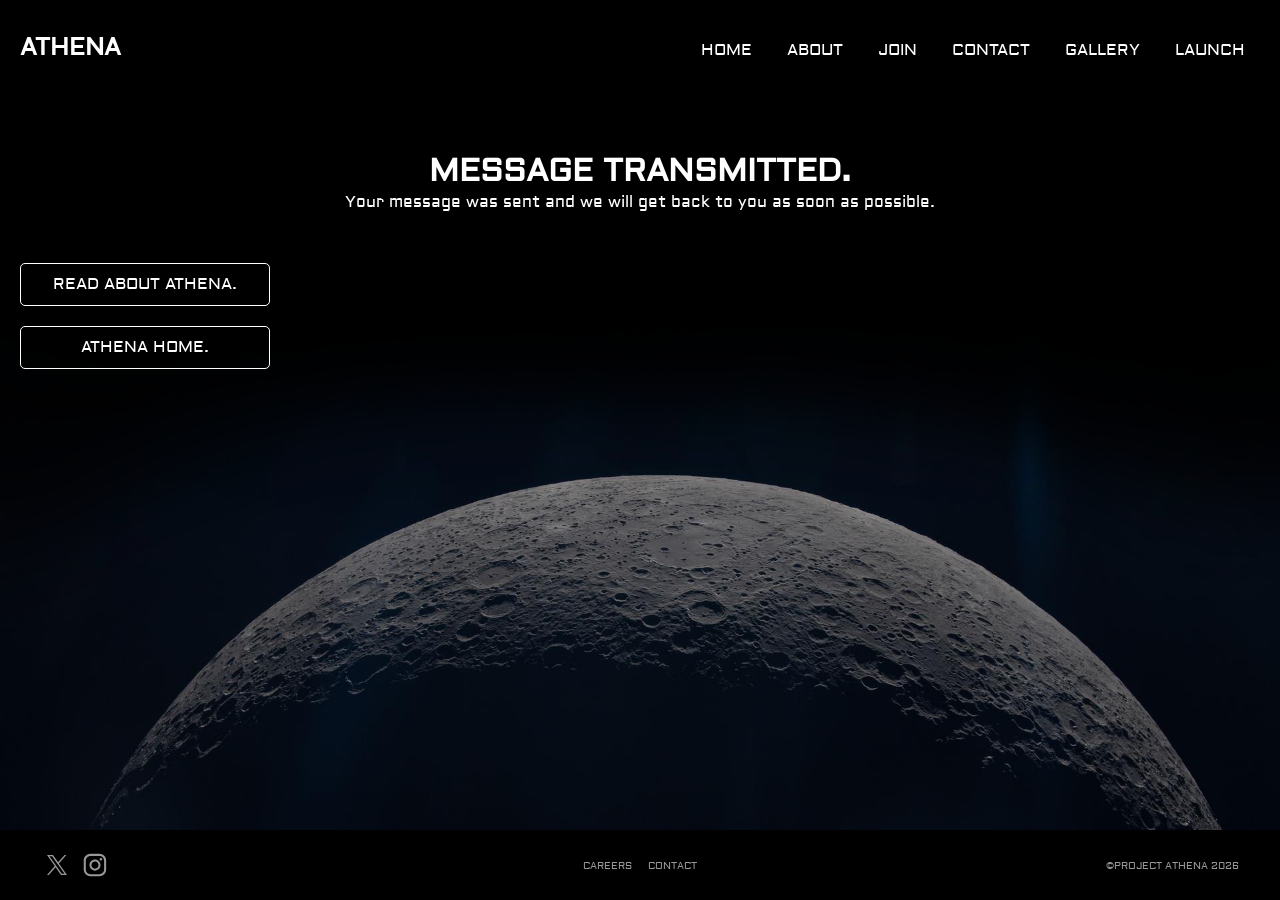
<file: contact-success.html>
<!doctype html>
<html lang="en">
  <head>
    <title>Project Athena: Contact</title>
    <meta charset="UTF-8" />
    <meta name="viewport" content="width:device-width,initial-scale=1.0" />

    <link rel="stylesheet" href="assets/css/contact.css" />
    <link rel="stylesheet" href="assets/css/site-wide.css" />
    <link
      href="https://fonts.googleapis.com/css2?family=Aldrich&family=Anta&family=Gugi&display=swap"
      rel="stylesheet"
    />

    <meta name="author" content="Project Athena" />
    <meta name="keywords" content="" />
    <meta name="description" content="" />
  </head>

  <body>
   <nav>
        <a href="index.html"><h1>Athena</h1></a>
        <div id="navigation">
            <ul>
                <li><a href="index.html">Home</a></li>
                <li><a href="about.html">About</a></li>
                <li><a href="join.html">Join</a></li>
                <li><a href="contact.html">Contact</a></li>
                <li><a href="gallery.html">Gallery</a></li>
                <li><a href="launch.html">Launch</a></li>
            </ul>

        </div>
        <div id="mobile-nav-toggle" aria-label="Toggle Navigation Menu" >
            <i class="fa-solid fa-bars"></i>    
        </div>
    </nav>
    <header>
      <div id="header-title">
        <h1>Message transmitted.</h1>
        <p>
          Your message was sent and we will get back to you as soon as possible.
        </p>
      </div>
    </header>
    <main id="main-content-container">
      <section id="contact-success-section">
        <a class="button-class contact-success-button" href="about.html"
          >Read about Athena.</a
        >
        <a class="button-class contact-success-button" href="index.html"
          >Athena home.</a
        >
      </section>
    </main>

    <footer>
      <div id="footer-content">
        <div id="social-links-holder">
          <a href="https://www.x.com" target="_blank"
            ><img id="x-logo" src="assets/images/social-logos/x-logo.svg" width="20px"
          /></a>
          <a href="https://www.instagram.com" target="_blank"
            ><img
              id="instagram-logo"
              src="assets/images/social-logos/instagram-logo.svg"
              width="30px"
          /></a>
        </div>
        <div id="footer-links">
          <ul>
            <li><a href="">Careers</a></li>
            <li><a href="">Contact</a></li>
          </ul>
        </div>
        <div id="copyright-holder">
          <p>©Project Athena 2026</p>
        </div>
      </div>
    </footer>
  </body>
</html>
</file>
<file: assets/css/contact.css>
header {
  padding: 150px 5% 0 5%;
  text-align: center;
  text-wrap: pretty;
}

header > p {
  line-height: 1.5rem;
}

form {
  display: flex;
  flex-flow: row wrap;
  justify-content: space-evenly;
  align-items: center;
  padding: 30px 0;
  align-content: center;
  gap: 20px;
  width: 60%;
}
#contact-form-section {
  display: flex;
  justify-content: center;
}

#contact-success-section {
  margin-top: 50px;
  gap: 25px;
}
input[type="text"],
input[type="email"],
textarea {
  height: 35px;
  width: 100%;
  margin: 20px 0;
  transition: 0.4s;
}

input[type="text"]:hover,
input[type="email"]:hover,
textarea:hover {
  background: rgb(252, 255, 218);
}

input[type="text"]:focus,
input[type="email"]:focus,
textarea:focus {
  padding-top: 12px;
  padding-bottom: 12px;
}

input[type="submit"] {
  width: 150px;
  margin: auto;
  display: block;
  padding: 15px;
  text-decoration: none;
  color: white;
  border: 1px solid white;
  border-radius: 5px;
  background-color: rgba(255, 255, 255, 0);
  transition: 0.6s;
  text-align: center;
  font-size: 1rem;
  text-transform: uppercase;
  font-family: "Aldrich", "Verdana", sans-serif;
}

input[type="submit"]:hover {
  background-color: rgba(255, 255, 255, 1);
  color: black;
  cursor: pointer;
}

main {
  background-image: url("../images/moon-curve.jpg");
  background-size: cover;
  background-position-y: -15%;
  background-position-x: 50%;
  background-repeat: no-repeat;
}

.contact-success-button {
  width: 250px !important;
}

@media only screen and (max-width: 600px) {
}
</file>
<file: assets/css/site-wide.css>
/* UNIVERSAL RESET STYLES ///////////////////////*/
* {
  padding: 0;
  margin: 0;
  box-sizing: border-box;
}

body {
  margin: 0px;
  padding: 0px;
  min-height: 100vh;
  background-color: black;
  color: white;
  display: flex;
  flex-direction: column;
}

h1,
h2,
h3,
h4,
h5 {
  font-family: "Aldrich", "Verdana", sans-serif;
  text-transform: uppercase;
  color: white;
}

h2 {
  font-size: 2rem;
  line-height: 2.2rem;
}

main {
  flex: 1;
}

p {
  font-family: "Aldrich", "Verdana", sans-serif;
}

blockquote {
  font-family: "Work Sans", "Verdana", sans-serif;
  font-size: 1rem;
}

blockquote>footer {
  background: none;
  text-align: right;
  color: white;
}

input[type="text"],
input[type="email"],
textarea {
  border-radius: 8px;
  padding: 10px;
}

/* NAVIGATION STYLES ///////////////////////*/


nav {
  background-color: rgba(0, 0, 0,.7);
  color: white;
  position: fixed;
  width: 100vw;
  display: flex;
  justify-content: space-between;
  align-items: center;
  z-index: 3;
  font-family: "Aldrich", "Verdana", sans-serif;
  text-transform: uppercase;
  padding: 20px 20px;
 
}

nav>a {
  text-decoration: none;
}

#navigation {
  width: 100%;
  position: absolute;
  top: 100%;
  left: 0;
  background: rgba(0, 0, 0,.7);
  display:none;
}
#navigation.nav-open {
    display: block;
}
#navigation>ul {
  list-style: none;
}

#navigation a {
  color: inherit;
  text-decoration: none;
  padding: 10px;
  font-size: 1rem;
  transition: 0.5s;
  font-family: "Aldrich", "Verdana", sans-serif;
  display: block;
}

a.active-link::before {
  content: "> ";
}

nav li {
  text-align: left;
  padding:10px 5px;

}

nav li:hover {
  background-color: rgba(255, 255, 255, 1);
  color: black;
}

#mobile-nav-toggle {
  font-size: 200%;
}


/* FOOTER STYLES ///////////////////////*/


footer {
  font-family: "Aldrich", "Verdana", sans-serif;
  width: 100%;
  text-align: center;
  background-color: black;
  color: rgb(152, 152, 152);
  padding: 10px 0;
  font-size: 0.8rem;
  text-transform: uppercase;
  z-index: 2;
}

footer a {
  text-decoration: none;
  color: rgb(152, 152, 152);
}

footer a:hover {
  text-decoration: underline;
}

footer li {
  list-style: none;
  display: inline;
  margin: 0 0.5vw;
}

#footer-content>div {
  width: 100%;
  font-size: 80%;

}

#footer-content {
  display: flex;
  flex-flow: row wrap;
  justify-content: space-evenly;
  align-items: center;
  margin: 10px;
  gap: 10px;
}

#footer-links>ul {
  padding: 0;
}

#social-links-holder {
  text-align: center;
  padding-left: 10px;
}

#instagram-logo,
#x-logo {
  vertical-align: middle;
  margin: 0 5px;
}

#copyright-holder {
  text-align: center;
  padding-right: 10px;

}


/* BUTTON STYLES ///////////////////////*/


.button-class {
  display: block;
  padding: 10px;
  text-decoration: none;
  color: white;
  border: 1px solid white;
  border-radius: 5px;
  background-color: rgba(255, 255, 255, 0);
  transition: 0.6s;
  text-align: center;
  font-size: 1rem;
  text-transform: uppercase;
  font-family: "Aldrich", "Verdana", sans-serif;
  text-decoration: none;
  margin:20px;
}

.button-class:visited {
  color: white;
}

.button-class:hover {
  background-color: rgba(255, 255, 255, 1);
  color: black;
}








@media only screen and (min-width: 768px) {



  /* FOOTER CONTENT STYLING///////////////////////////*/

  #footer-content {
    gap: 20px;
  }

  #footer-content>div {
    width: 30%;
  }

  #social-links-holder {
    text-align: left;

  }

  #instagram-logo,
  #x-logo {
    vertical-align: middle;

  }

  #copyright-holder {
    text-align: right;
  }
}

@media only screen and (min-width: 1024px) {
  /* NAV CONTENT STYLING///////////////////////////*/

  nav {
    align-items: baseline;
    justify-content: space-between;
  }

  #navigation {
    width: unset;
    position: static;
    top: unset;
    left: unset;
    background: unset;
    display: block;
  }

  #navigation>ul {
    list-style: none;
  }

  #navigation a {
    display: block;
  }

  nav li {
    text-align: left;
    border-bottom: unset;
    display: inline-block;

  }

  nav li:hover {
    background-color: rgba(255, 255, 255, 1);
    color: black;
  }

  #mobile-nav-toggle {
    display: none;
  }

  a.active-link {
    text-decoration: none !important;
    border-bottom: 1px solid white;
  }
  a.active-link::before{
    content: "";
  }
}
</file>
